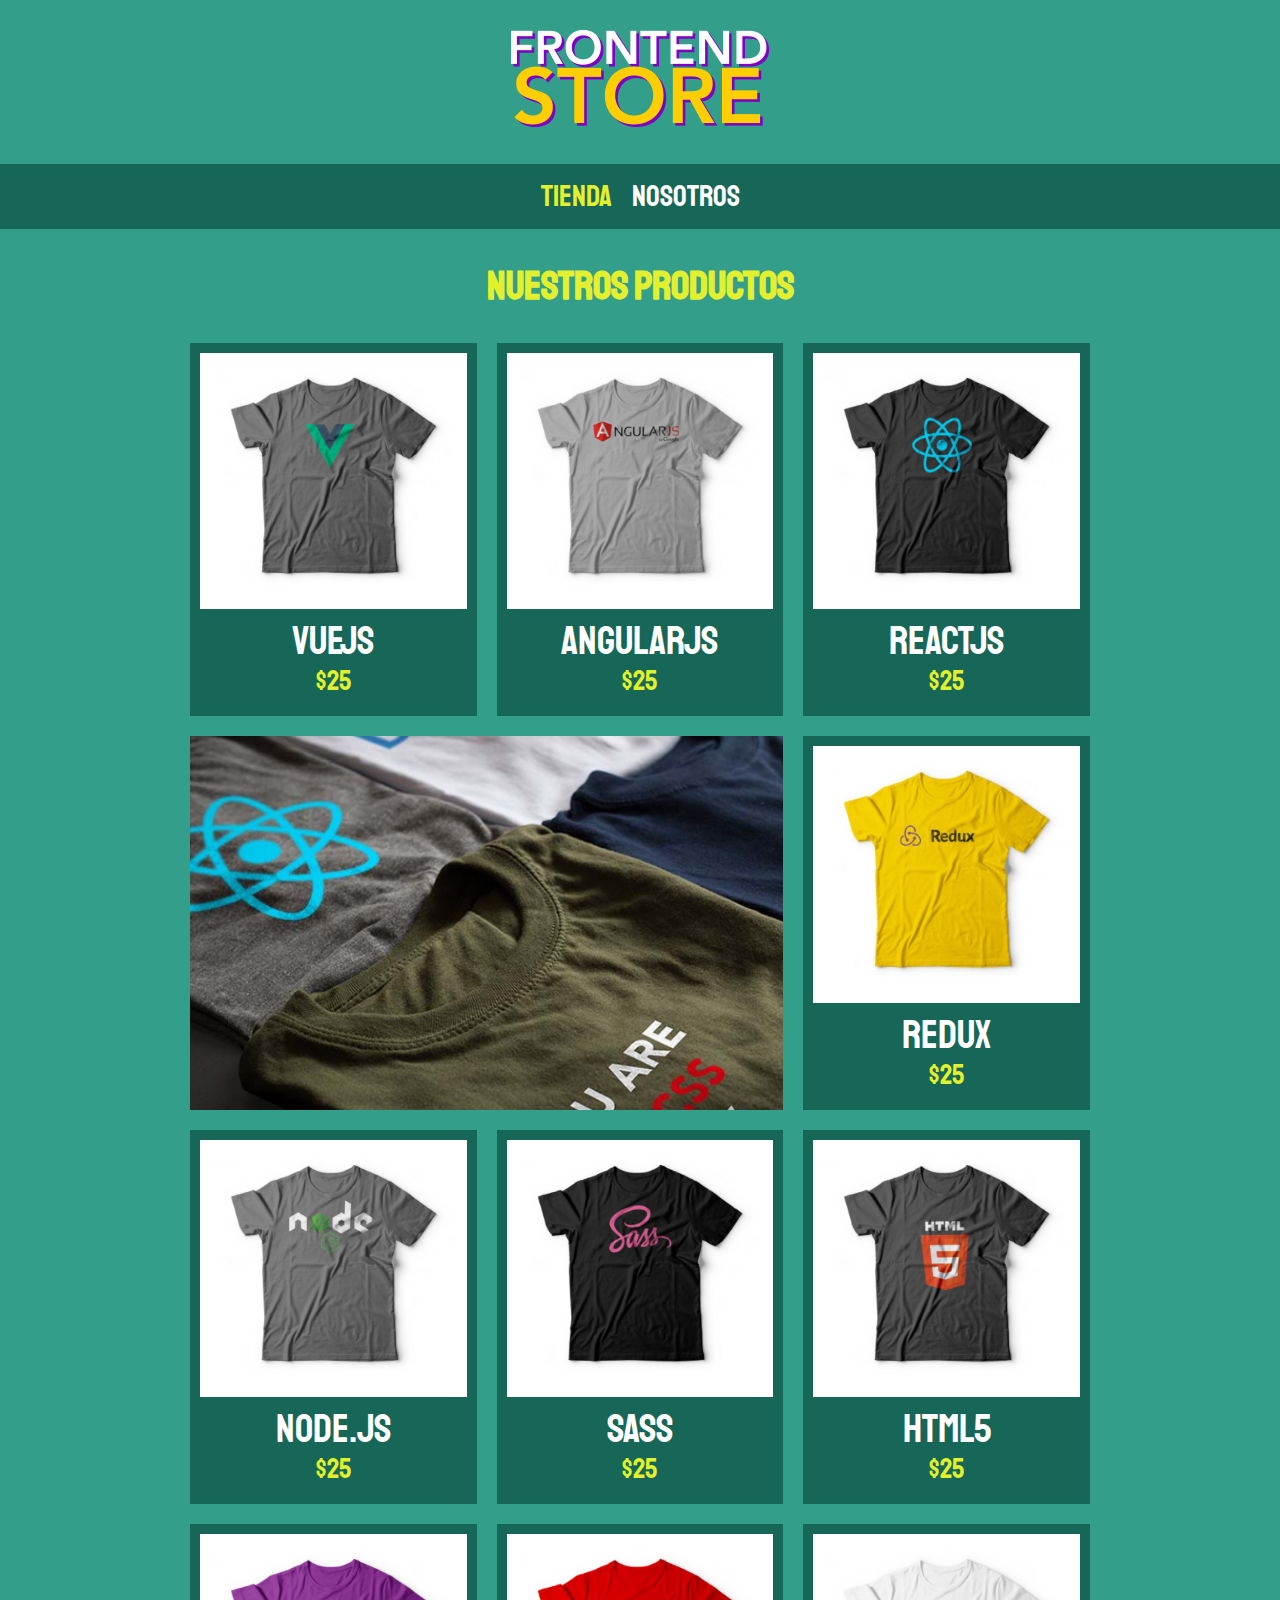
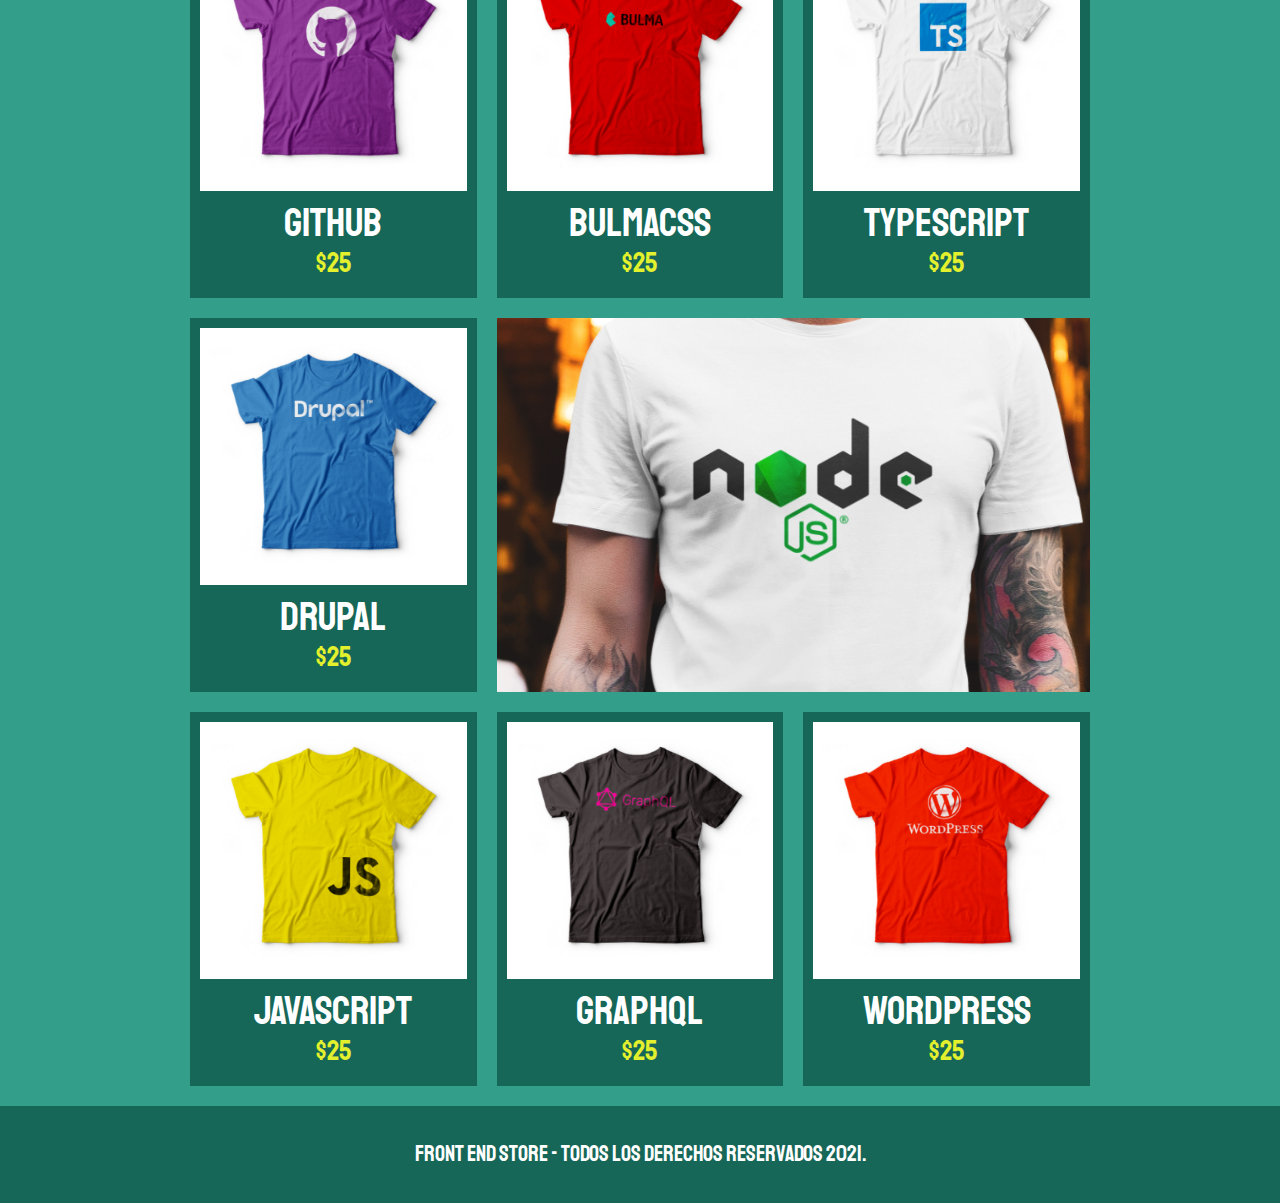
<file: index.html>
<!DOCTYPE html>
<html lang="en">
<head>
    <meta charset="UTF-8">
    <meta http-equiv="X-UA-Compatible" content="IE=edge">
    <meta name="viewport" content="width=, initial-scale=1.0">
    <title>FrontEnd Store</title>
    <link rel="stylesheet" href="css/normalize.css">
    <link href="https://fonts.googleapis.com/css2?family=Staatliches&display=swap" rel="stylesheet"> 
    <link rel="stylesheet" href="css/style.css">
    
</head>
<body>

    <heater class="header">
        <a href="index.html">
            <img class="header__logo" src="img/logo.png" alt="logotipo">
        </a>
    </heater>
    
    <nav class="navegacion">
        <a class="navegacion__enlace navegacion__enlace--activo" href="index.html">Tienda</a>
        <a class="navegacion__enlace" href="nosotros.html">Nosotros</a>
    </nav>

    <main class="contenedor">
        <h1>Nuestros Productos</h1>

        <div class="grid">
            <div class="producto">
                <a href="producto.html">
                    <img class="producto__imagen" src="img/1.jpg" alt="imagen camisa">
                    <div class=producto__informacion>
                        <p class="producto__nombre">VueJS</p>
                        <p class="producto__precio">$25</p>
                    </div>
                </a>
            </div> <!--.producto-->

            <div class="producto">
                <a href="producto.html">
                    <img class="producto__imagen" src="img/2.jpg" alt="imagen camisa">
                    <div class=producto__informacion>
                        <p class="producto__nombre">AngularJS</p>
                        <p class="producto__precio">$25</p>
                    </div>
                </a>
            </div> <!--.producto-->

            <div class="producto">
                <a href="producto.html">
                    <img class="producto__imagen" src="img/3.jpg" alt="imagen camisa">
                    <div class=producto__informacion>
                        <p class="producto__nombre">ReactJS</p>
                        <p class="producto__precio">$25</p>
                    </div>
                </a>
            </div> <!--.producto-->

            <div class="producto">
                <a href="producto.html">
                    <img class="producto__imagen" src="img/4.jpg" alt="imagen camisa">
                    <div class=producto__informacion>
                        <p class="producto__nombre">Redux</p>
                        <p class="producto__precio">$25</p>
                    </div>
                </a>
            </div> <!--.producto-->

            <div class="producto">
                <a href="producto.html">
                    <img class="producto__imagen" src="img/5.jpg" alt="imagen camisa">
                    <div class=producto__informacion>
                        <p class="producto__nombre">Node.js</p>
                        <p class="producto__precio">$25</p>
                    </div>
                </a>
            </div> <!--.producto-->

            <div class="producto">
                <a href="producto.html">
                    <img class="producto__imagen" src="img/6.jpg" alt="imagen camisa">
                    <div class=producto__informacion>
                        <p class="producto__nombre">SASS</p>
                        <p class="producto__precio">$25</p>
                    </div>
                </a>
            </div> <!--.producto-->

            <div class="producto">
                <a href="producto.html">
                    <img class="producto__imagen" src="img/7.jpg" alt="imagen camisa">
                    <div class=producto__informacion>
                        <p class="producto__nombre">HTML5</p>
                        <p class="producto__precio">$25</p>
                    </div>
                </a>
            </div> <!--.producto-->

            <div class="producto">
                <a href="producto.html">
                    <img class="producto__imagen" src="img/8.jpg" alt="imagen camisa">
                    <div class=producto__informacion>
                        <p class="producto__nombre">Github</p>
                        <p class="producto__precio">$25</p>
                    </div>
                </a>
            </div> <!--.producto-->

            <div class="producto">
                <a href="producto.html">
                    <img class="producto__imagen" src="img/9.jpg" alt="imagen camisa">
                    <div class=producto__informacion>
                        <p class="producto__nombre">BulmaCSS</p>
                        <p class="producto__precio">$25</p>
                    </div>
                </a>
            </div> <!--.producto-->

            <div class="producto">
                <a href="producto.html">
                    <img class="producto__imagen" src="img/10.jpg" alt="imagen camisa">
                    <div class=producto__informacion>
                        <p class="producto__nombre">TypeScript</p>
                        <p class="producto__precio">$25</p>
                    </div>
                </a>
            </div> <!--.producto-->

            <div class="producto">
                <a href="producto.html">
                    <img class="producto__imagen" src="img/11.jpg" alt="imagen camisa">
                    <div class=producto__informacion>
                        <p class="producto__nombre">Drupal</p>
                        <p class="producto__precio">$25</p>
                    </div>
                </a>
            </div> <!--.producto-->

            <div class="producto">
                <a href="producto.html">
                    <img class="producto__imagen" src="img/12.jpg" alt="imagen camisa">
                    <div class=producto__informacion>
                        <p class="producto__nombre">JavaScript</p>
                        <p class="producto__precio">$25</p>
                    </div>
                </a>
            </div> <!--.producto-->

            <div class="producto">
                <a href="producto.html">
                    <img class="producto__imagen" src="img/13.jpg" alt="imagen camisa">
                    <div class=producto__informacion>
                        <p class="producto__nombre">GraphQL</p>
                        <p class="producto__precio">$25</p>
                    </div>
                </a>
            </div> <!--.producto-->

            <div class="producto">
                <a href="producto.html">
                    <img class="producto__imagen" src="img/14.jpg" alt="imagen camisa">
                    <div class=producto__informacion>
                        <p class="producto__nombre">WordPress</p>
                        <p class="producto__precio">$25</p>
                    </div>
                </a>
            </div> <!--.producto-->

            <div class="grafico grafico--camisas"></div>
            <div class="grafico grafico--node"></div>
        </div> 

       
    </main>

    <footer class="footer">
        <p class="footer__texto">Front End Store - Todos los derechos reservados 2021.</p>
    </footer>
</body> 
</html>
</file>
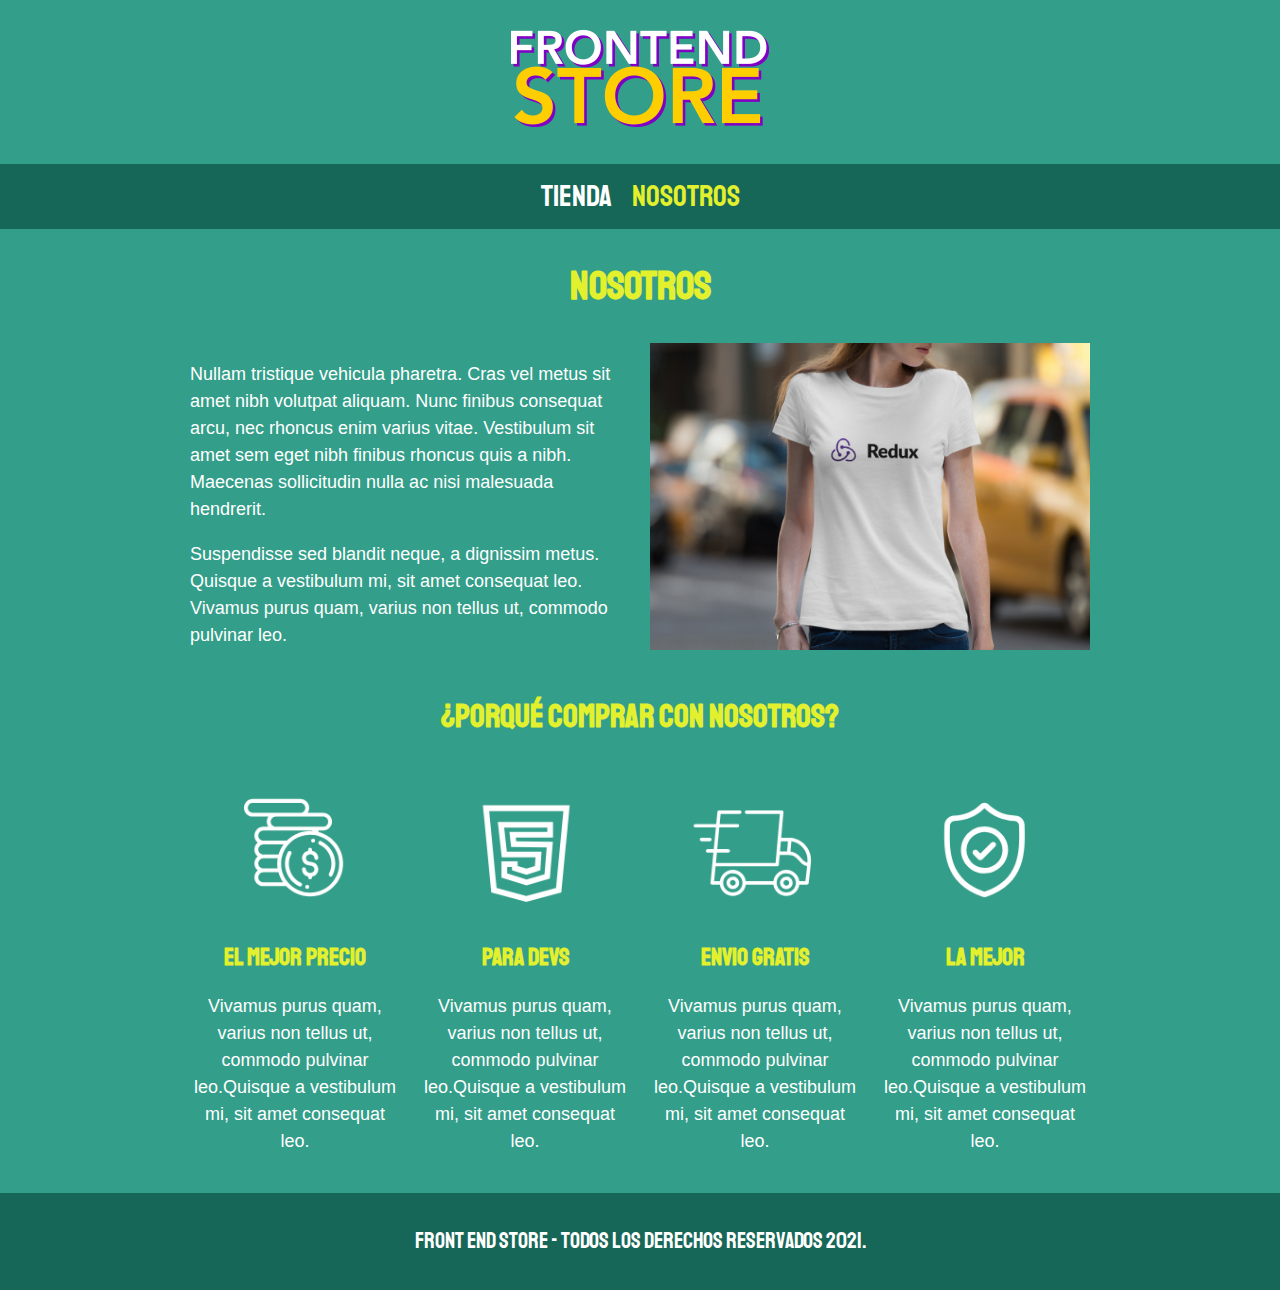
<file: nosotros.html>
<!DOCTYPE html>
<html lang="en">
<head>
    <meta charset="UTF-8">
    <meta http-equiv="X-UA-Compatible" content="IE=edge">
    <meta name="viewport" content="width=, initial-scale=1.0">
    <title>FrontEnd Store</title>
    <link rel="stylesheet" href="css/normalize.css">
    <link href="https://fonts.googleapis.com/css2?family=Staatliches&display=swap" rel="stylesheet"> 
    <link rel="stylesheet" href="css/style.css">
    
</head>
<body>

    <heater class="header">
        <a href="index.html">
            <img class="header__logo" src="img/logo.png" alt="logotipo">
        </a>
    </heater>
    
    <nav class="navegacion"> 
        <a class="navegacion__enlace" href="index.html">Tienda</a>
        <a class="navegacion__enlace navegacion__enlace--activo" href="nosotros.html">Nosotros</a>
    </nav>

    <main class="contenedor">
        <h1>Nosotros</h1>

        <div class="nosotros">
            <div class="nosotros__contenido">
                <p>Nullam tristique vehicula pharetra. Cras vel metus sit amet nibh volutpat aliquam. Nunc finibus consequat arcu, nec rhoncus enim varius vitae. Vestibulum sit amet sem eget nibh finibus rhoncus quis a nibh. Maecenas sollicitudin nulla ac nisi malesuada hendrerit.</p>

                <p>Suspendisse sed blandit neque, a dignissim metus. Quisque a vestibulum mi, sit amet consequat leo. Vivamus purus quam, varius non tellus ut, commodo pulvinar leo.</p>
            </div>
            <img class="nosotros__imagen" src="img/nosotros.jpg" alt="imagen nosotros">

        </div>
    </main>

    <section class="contenedor comprar">
        <h2 class="comprar__titulo">¿Porqué Comprar con nosotros?</h2>

        <div class="bloques">
            <div class="bloque">
                <img class="bloque__imagen" src="img/icono_1.png" alt="porque comprar">
                <h3 class="bloque__titulo">El Mejor Precio</h3>
                <p>Vivamus purus quam, varius non tellus ut, commodo pulvinar leo.Quisque a vestibulum mi, sit amet consequat leo.</p>
            </div> <!--.bloque-->

            <div class="bloque">
                <img class="bloque__imagen" src="img/icono_2.png" alt="porque comprar">
                <h3 class="bloque__titulo">Para Devs</h3>
                <p>Vivamus purus quam, varius non tellus ut, commodo pulvinar leo.Quisque a vestibulum mi, sit amet consequat leo.</p>
            </div> <!--.bloque-->

            <div class="bloque">
                <img class="bloque__imagen" src="img/icono_3.png" alt="porque comprar">
                <h3 class="bloque__titulo">Envio Gratis</h3>
                <p>Vivamus purus quam, varius non tellus ut, commodo pulvinar leo.Quisque a vestibulum mi, sit amet consequat leo.</p>
            </div> <!--.bloque-->

            <div class="bloque">
                <img class="bloque__imagen" src="img/icono_4.png" alt="porque comprar">
                <h3 class="bloque__titulo">La Mejor</h3>
                <p>Vivamus purus quam, varius non tellus ut, commodo pulvinar leo.Quisque a vestibulum mi, sit amet consequat leo.</p>
            </div> <!--.bloque-->

        </div> <!--.bloques-->
    </section>

    <footer class="footer">
        <p class="footer__texto">Front End Store - Todos los derechos reservados 2021.</p>
    </footer>
</body> 
</html>
</file>
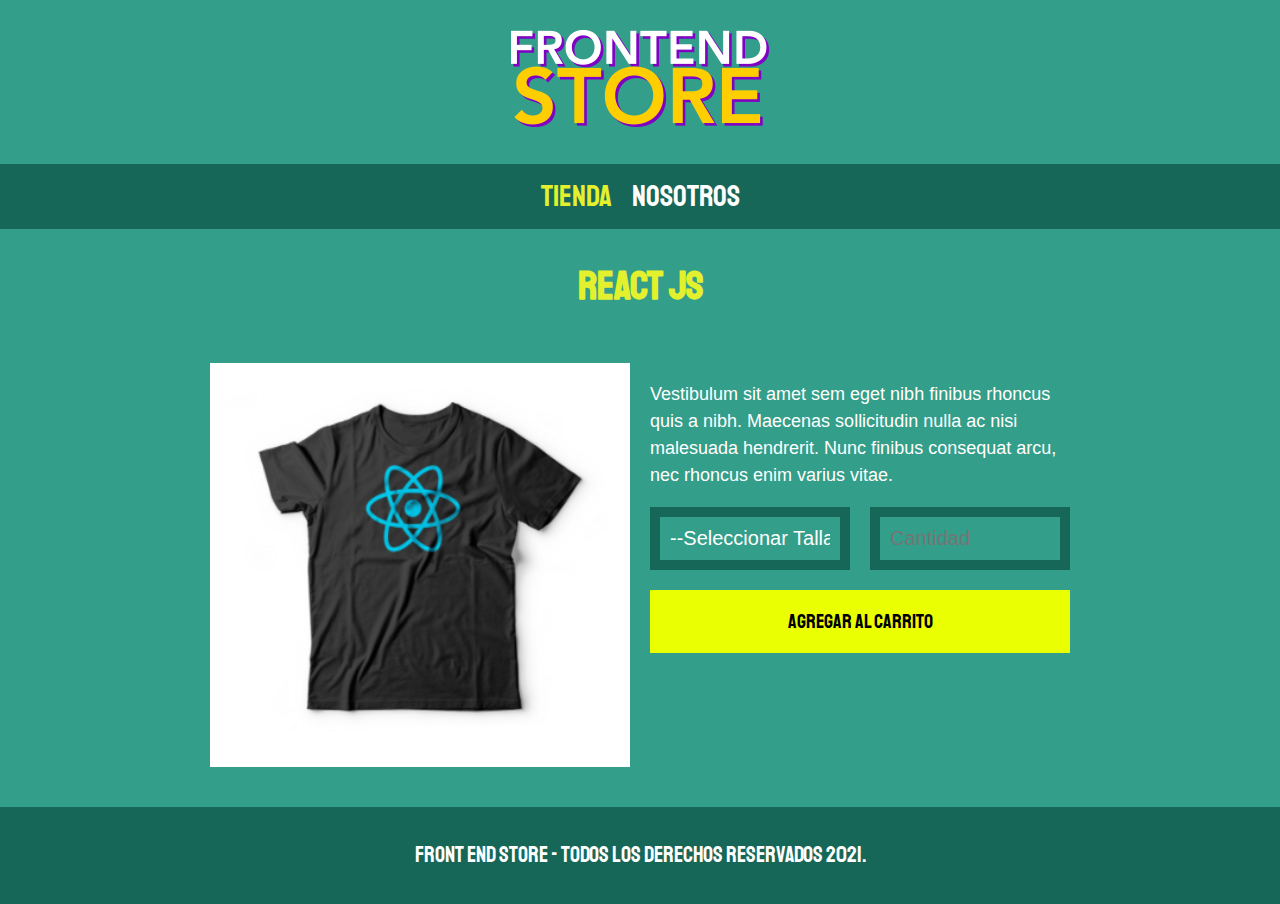
<file: producto.html>
<!DOCTYPE html>
<html lang="en">
<head>
    <meta charset="UTF-8">
    <meta http-equiv="X-UA-Compatible" content="IE=edge">
    <meta name="viewport" content="width=, initial-scale=1.0">
    <title>FrontEnd Store</title>
    <link rel="stylesheet" href="css/normalize.css">
    <link href="https://fonts.googleapis.com/css2?family=Staatliches&display=swap" rel="stylesheet"> 
    <link rel="stylesheet" href="css/style.css">
    
</head>
<body>

    <heater class="header">
        <a href="index.html">
            <img class="header__logo" src="img/logo.png" alt="logotipo">
        </a>
    </heater>
    
    <nav class="navegacion">
        <a class="navegacion__enlace navegacion__enlace--activo" href="index.html">Tienda</a>
        <a class="navegacion__enlace" href="nosotros.html">Nosotros</a>
    </nav>

    <main class="contenedor">
        <h1>React JS</h1>

        <div class="camisa">
            <img class="camisa__imagen" src="img/3.jpg" alt="Imagen Del Producto">

            <div class="camisa__contenido"> 
               <p>Vestibulum sit amet sem eget nibh finibus rhoncus quis a nibh. Maecenas sollicitudin nulla ac nisi malesuada hendrerit. Nunc finibus consequat arcu, nec rhoncus enim varius vitae.</p> 

               <form class="formulario">
                   <select class="formulario__campo">
                       <option disabled selected>--Seleccionar Talla--</option>
                       <option>Chica</option>
                       <option>Mediana</option>
                       <option>Grande</option>
                   </select>
                   <input class="formulario__campo" type="number" placeholder="Cantidad" min="1">
                   <input class="formulario__submit" type="submit" value="Agregar al carrito">
               </form>
            </div>
        </div>
    </main>

    <footer class="footer">
        <p class="footer__texto">Front End Store - Todos los derechos reservados 2021.</p>
    </footer>
</body> 
</html>
</file>
<file: css/style.css>
:root {
    --primario: #339e89;
    --primarioOscuro: #166758; 
    --secundario:     #e3f02d ;
    --secundarioOscuro: rgb(233,287,2);
    --blanco: #FFF;
    --negro: #000;

    --FuentePrincipal: 'Staatliches', cursive;
}

html {
    box-sizing: border-box;
    font-size: 62.5%;
}

*, *:before, *:after {
    box-sizing: inherit;
}

/** Globales **/

body {
    background-color: var(--primario);
    font-size: 1.6rem;
    line-height: 1.5;   
}
p {
    font-size: 1.8rem;
    font-family: Arial, Helvetica, sans-serif;
    color: var(--blanco)
}
a {
    text-decoration: none; /* Para quitar la linea debajo de los enlaces*/
}
img {
    width: 100%;
}
.contenedor {
    max-width: 90rem;
    margin: 0 auto;
}

h1,h2,h3 {
    text-align: center;
    color: var(--secundario);
    font-family: var(--FuentePrincipal);
}
h1 {
    font-size: 4rem;
}
h2 {
    font-size: 3.2rem;
}
h3 {
    font-size: 2.4rem;
}

/** Header **/
.header{
    display: flex;
    justify-content: center;
}

.header__logo {
    margin: 3rem 0;
}

/** Footer **/

.footer{
    background-color: var(--primarioOscuro);
    padding: 1rem 0;
    margin-top: 2rem;
}
.footer__texto{
    font-family: var(--FuentePrincipal);
    text-align: center;
    font-size: 2.2rem;

}
/** Navegacion **/

.navegacion {
    background-color: var(--primarioOscuro);
    padding: 1rem;
    display: flex;
    justify-content: center;
    gap: 2rem;
}

.navegacion__enlace {
    font-family: var(--FuentePrincipal);
    color: var(--blanco);
    font-size: 3rem;
}
.navegacion__enlace--activo,
.navegacion__enlace:hover {
    color: var(--secundario);
}

/** Grid **/
.grid {
    display: grid;
    grid-template-columns: repeat(2, minmax(0, 1fr));
    gap: 2rem;
    
}

@media (min-width: 768px) {
    .grid {
        grid-template-columns: repeat(3, 1fr);
    }
    
}
/** Productos **/
.producto {
    background-color: var(--primarioOscuro);
    padding: 1rem;

}


.producto__nombre {
    font-size: 4rem;
}

.producto__precio {
    font-size: 2.8rem;
    color: var(--secundario)
}

.producto__nombre,
.producto__precio {
   font-family: var(--FuentePrincipal);
   margin: 1rem 0;
   text-align: center;
   line-height: 3rem;
   word-wrap: break-word;
}

/** Graficos **/

.grafico {
    min-height: 30rem;
    background-repeat: no-repeat;
    background-size: cover;
    grid-column: 1 / 3;
}

.grafico--camisas {
    grid-row: 2 / 3;
    background-image: url(../img/grafico1.jpg);

}

.grafico--node {
    background-image: url(../img/grafico2.jpg);
    grid-row: 8 / 9;
}
@media (min-width: 768px) {
    .grafico--node {
        grid-row: 5 / 6;
        grid-column: 2 / 4;
    
    }
    
}

/** Nosotros **/

.nosotros {
    display: grid;
    grid-template-rows: 1fr auto;
}
@media (min-width: 768px) {
    .nosotros {
        display: grid;
        grid-template-columns: 1fr 1fr;
        column-gap: 2rem;
    }
    
}

.nosotros__imagen {
    grid-row: 1 / 2;
    
}


@media (min-width: 768px) {
    .nosotros__imagen {
        grid-column: 2 / 3;
    }
    
}

/** Bloques **/
.bloques {
    display: grid;
    grid-template-columns: repeat(2, 1fr);
    gap: 2rem;
}
@media (min-width: 768px) {
    .bloques {
        grid-template-columns: repeat(4, 1fr);
    }
    
}

.bloque {
    text-align: center;
}

.bloque__titulo {
    margin: 0;
}

/** Pagina del producto **/
.camisa {
    padding: 2rem;
}
@media (min-width: 768px) {
    .camisa {
        display: grid;
        grid-template-columns: repeat(2, 1fr);
        gap: 2rem;
    }
    
}

.formulario {
    display: grid;
    grid-template-columns: repeat(2, 1fr);
    gap: 2rem;
}

.formulario__campo {
    border-color: var(--primarioOscuro);
    border-width: 1rem;
    border-style: solid;
    background-color: var(--primario);
    color: var(--blanco);
    font-size: 2rem;
    font-family: Arial, Helvetica, sans-serif;
    padding: 1rem;
    appearance: none;
    min-width: 50%;
    

}
@media (min-width: 768px) {
    .formulario__campo {
        width: 100%
    }
    
}

.formulario__submit {
    background-color: var(--secundarioOscuro);
    border: none;
    font-size: 2rem;
    font-family: var(--FuentePrincipal);
    padding: 2rem;
    transition: background-color .3 ease;
    grid-column: 1 / 3;
}

.formulario__submit:hover {
    cursor: pointer;
    background-color: var(--secundario);
}
</file>
